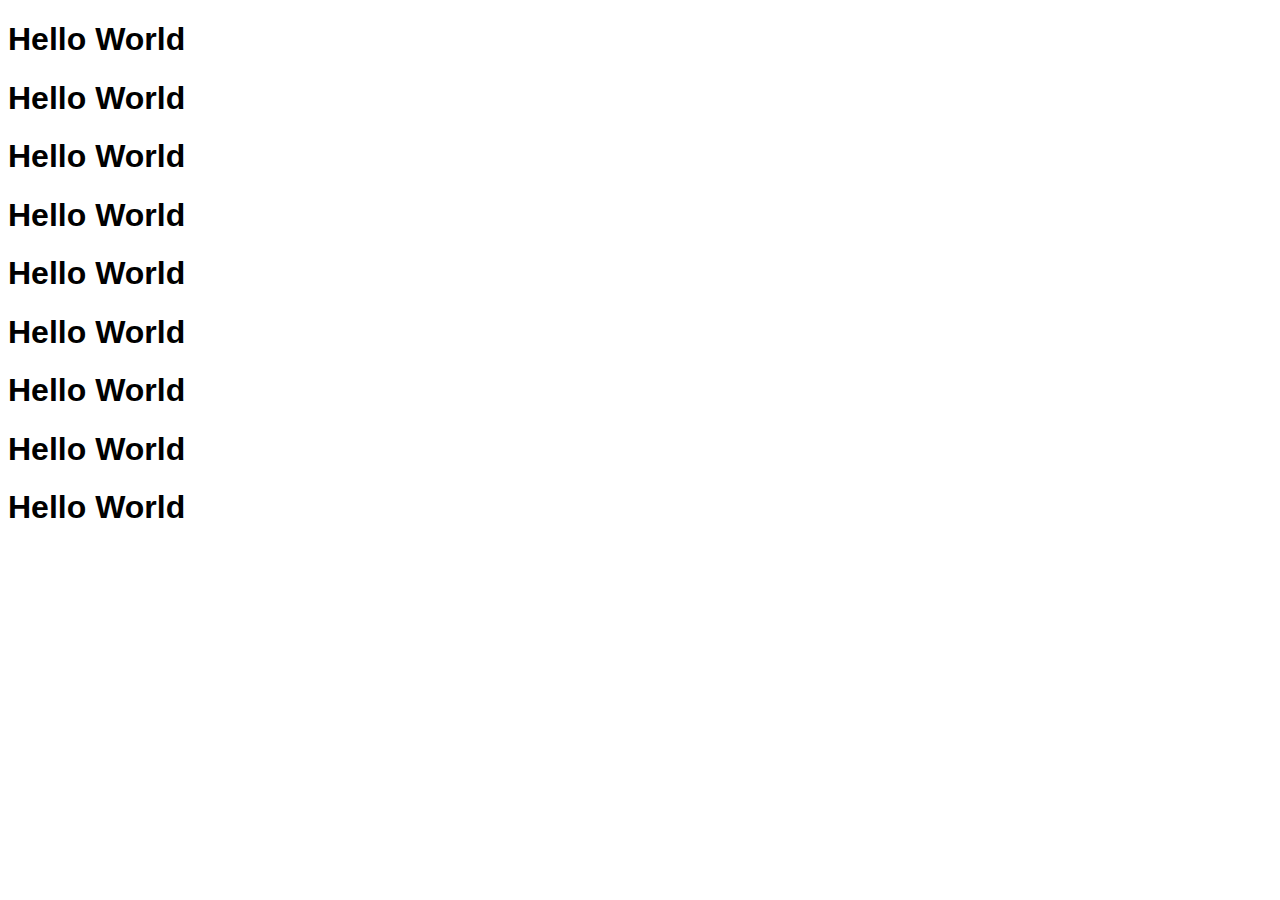
<file: JS_part3/index.html>
<!DOCTYPE html>
<html lang="en">
<head>
    <meta charset="UTF-8">
    <meta name="viewport" content="width=device-width, initial-scale=1.0">
    <!-- <script src="./2_callbacks_in_general.js" defer></script> -->
    <!-- <script src="./3_callbacks_in_asynchronous.js" defer></script> -->
    <!-- <script src="./4_Promises_in_JS.js" defer></script> -->
    <script src="./5_callbackHell_to_flat_code.js" defer></script>
    <title>Document</title>
    <style>
        body{
            font-family: sans-serif;
        }
    </style>
</head>
<body>
    
    <h1 class="heading1">Hello World</h1>
    <h1 class="heading2">Hello World</h1>
    <h1 class="heading3">Hello World</h1>
    <h1 class="heading4">Hello World</h1>
    <h1 class="heading5">Hello World</h1>
    <h1 class="heading6">Hello World</h1>
    <h1 class="heading7">Hello World</h1>
    <h1 class="heading8">Hello World</h1>
    <h1 class="heading9">Hello World</h1>
</body>
</html>
</file>
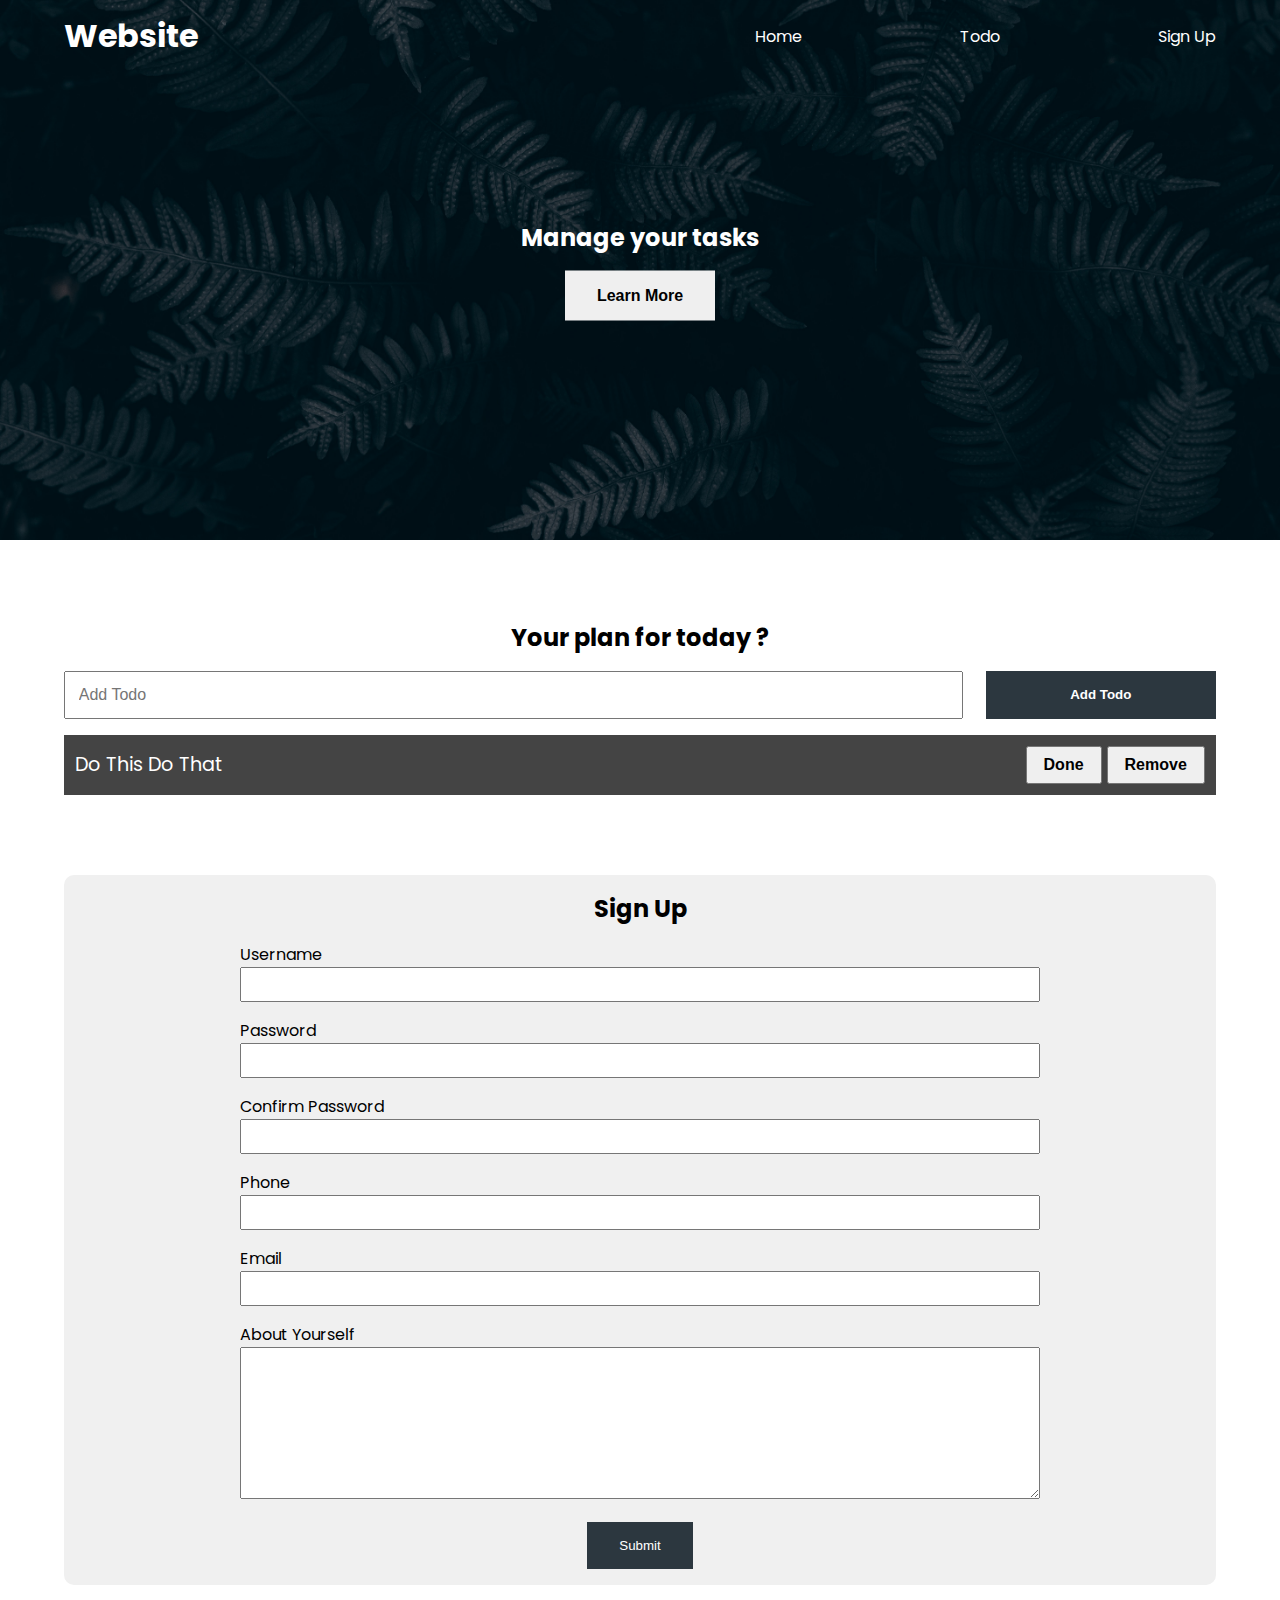
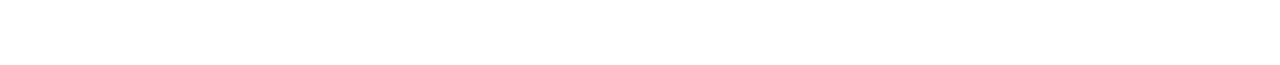
<file: DOM_TUTORIAL/TODO-LIST-Project/index.html>
<!DOCTYPE html>
<html lang="en">
  <head>
    <meta charset="UTF-8" />
    <meta http-equiv="X-UA-Compatible" content="IE=edge" />
    <meta name="viewport" content="width=device-width, initial-scale=1.0" />
    <link rel="stylesheet" href="./index.css" />
   
    <script src="./index.js" defer></script>
    <title>My Website</title>
  </head>
  <body>
    <header class="header">
      <nav class="nav container">
        <h1 class="logo">Website</h1>
        <ul class="nav-items">
          <li class="nav-item"><a href="#home">Home</a></li>
          <li class="nav-item"><a href="">Todo</a></li>
          <li class="nav-item"><a href="">Sign Up</a></li>
        </ul>
      </nav>
      <div class="headline">
        <h2 id="main-heading">
          Manage your tasks <span style="display: none">Hello</span>
        </h2>
        <button class="btn btn-headline">Learn More</button>
      </div>
    </header>

    <section class="section-todo container">
      <h2>Your plan for today ?</h2>
      <!-- todo form  -->
      <form class="form-todo">
        <input type="text" name="" id="" placeholder="Add Todo" />
        <input type="submit" value="Add Todo" class="btn" />
      </form>

      <ul class="todo-list">
        <li>
          <span class="text">Do this do that</span>
          <div class="todo-buttons">
            <button class="todo-btn done">Done</button>
            <button class="todo-btn remove">Remove</button>
          </div>
        </li>
      </ul>
    </section>

    <section class="section-signup container">
      <h2>Sign Up</h2>
      <form class="signup-form">
        <div class="form-group">
          <label for="username">Username</label>
          <input type="text" name="username" id="username" />
        </div>
        <div class="form-group">
          <label for="password">Password</label>
          <input type="password" name="password" id="password" />
        </div>
        <div class="form-group">
          <label for="confirmPassword">Confirm Password</label>
          <input type="password" name="confirmPassword" id="confirmPassword" />
        </div>
        <div class="form-group">
          <label for="phone">Phone</label>
          <input type="text" name="phone" id="phone" />
        </div>
        <div class="form-group">
          <label for="email">Email</label>
          <input type="email" name="email" id="email" />
        </div>
        <div class="form-group">
          <label for="about">About Yourself</label>
          <textarea name="about" id="about" cols="30" rows="10"></textarea>
        </div>
        <button type="submit" class="btn signup-btn">Submit</button>
      </form>
    </section>
  </body>
</html>
</file>
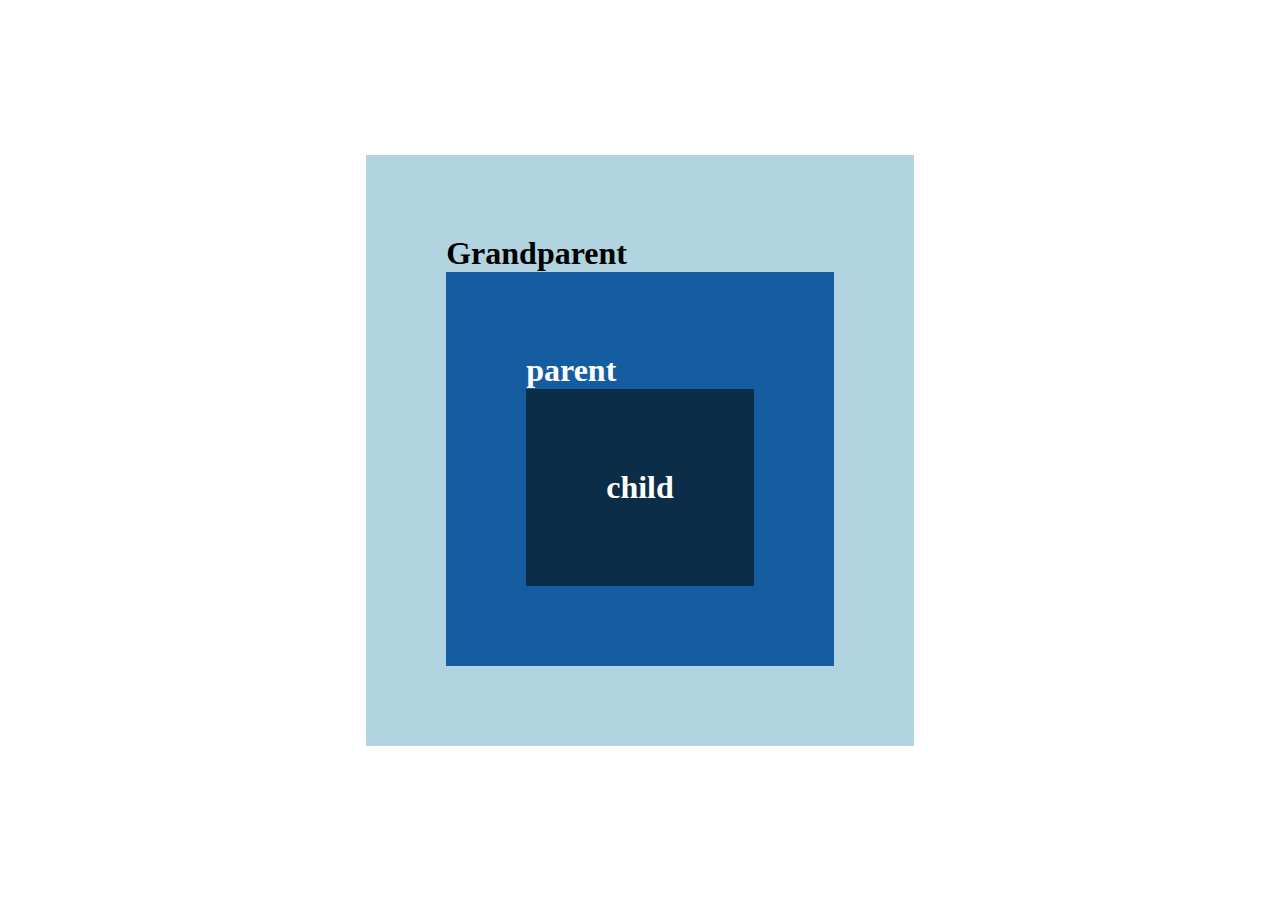
<file: DOM_TUTORIAL/event_bubbling_capturing.html>
<!DOCTYPE html>
<html lang="en">
<head>
    <meta charset="UTF-8">
    <meta name="viewport" content="width=device-width, initial-scale=1.0">
    <link rel="stylesheet" href="./evnt_bubb_cap.css">
    <title>Event Bubbling | Capturing  | and Delegation</title>
    <script src="./event_bub_cap.js" defer></script>
</head>
<body>

    <main>
        <div class="grand-parent box" >
            Grandparent
            <div class="parent box">
                parent
                <div class="child box">child</div>
                
            </div>
        </div>
    </main>
    
</body>
</html>
</file>
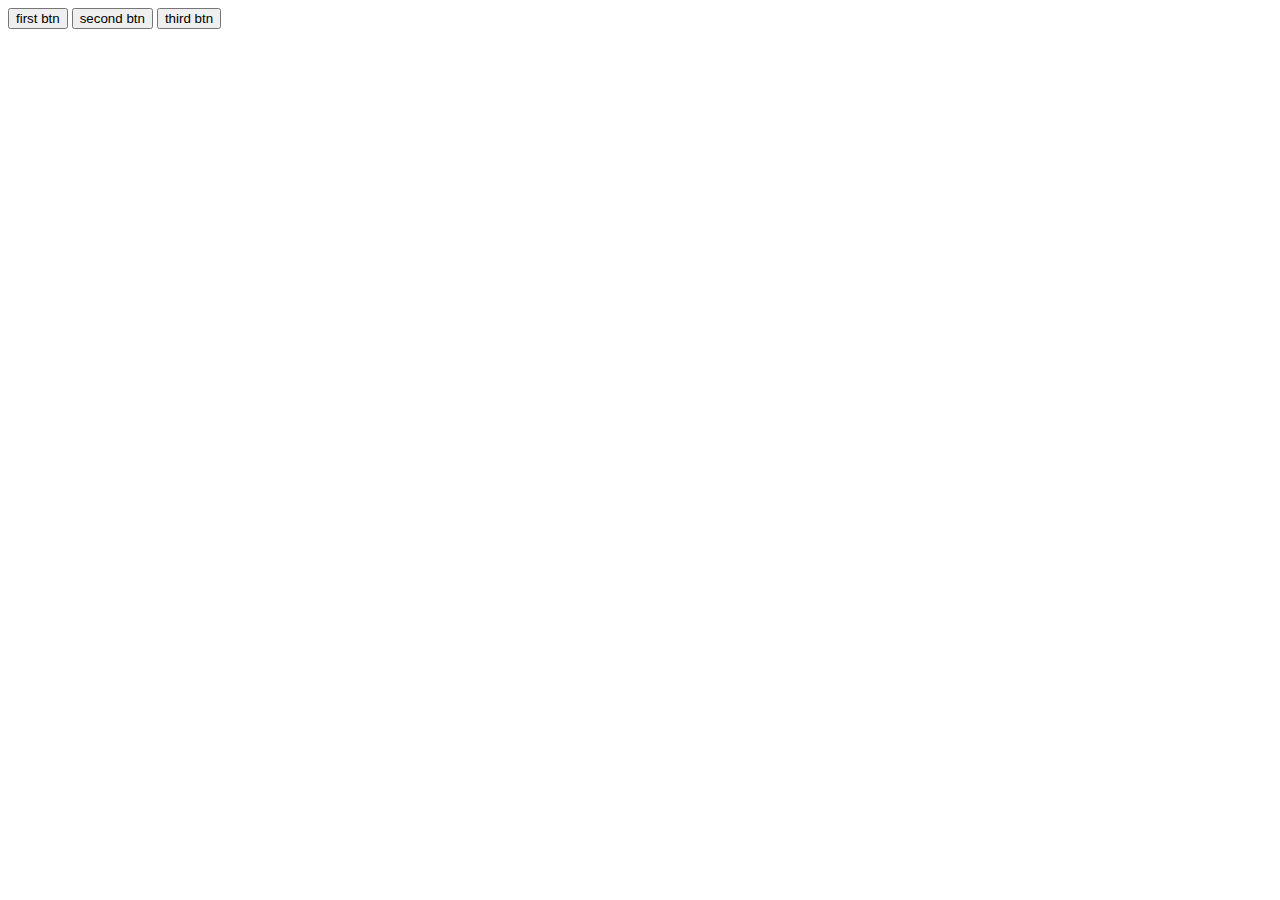
<file: DOM_TUTORIAL/events.html>
<!DOCTYPE html>
<html lang="en">
<head>
    <meta charset="UTF-8">
    <meta name="viewport" content="width=device-width, initial-scale=1.0">
    <script src="./events.js" defer></script>
    <title>Document</title>
</head>
<body>
    <div class="my-button">
        <button id="one">first btn</button>
        <button id="two">second btn</button>
        <button id="three">third btn</button>
    </div>
    
</body>
</html>
</file>
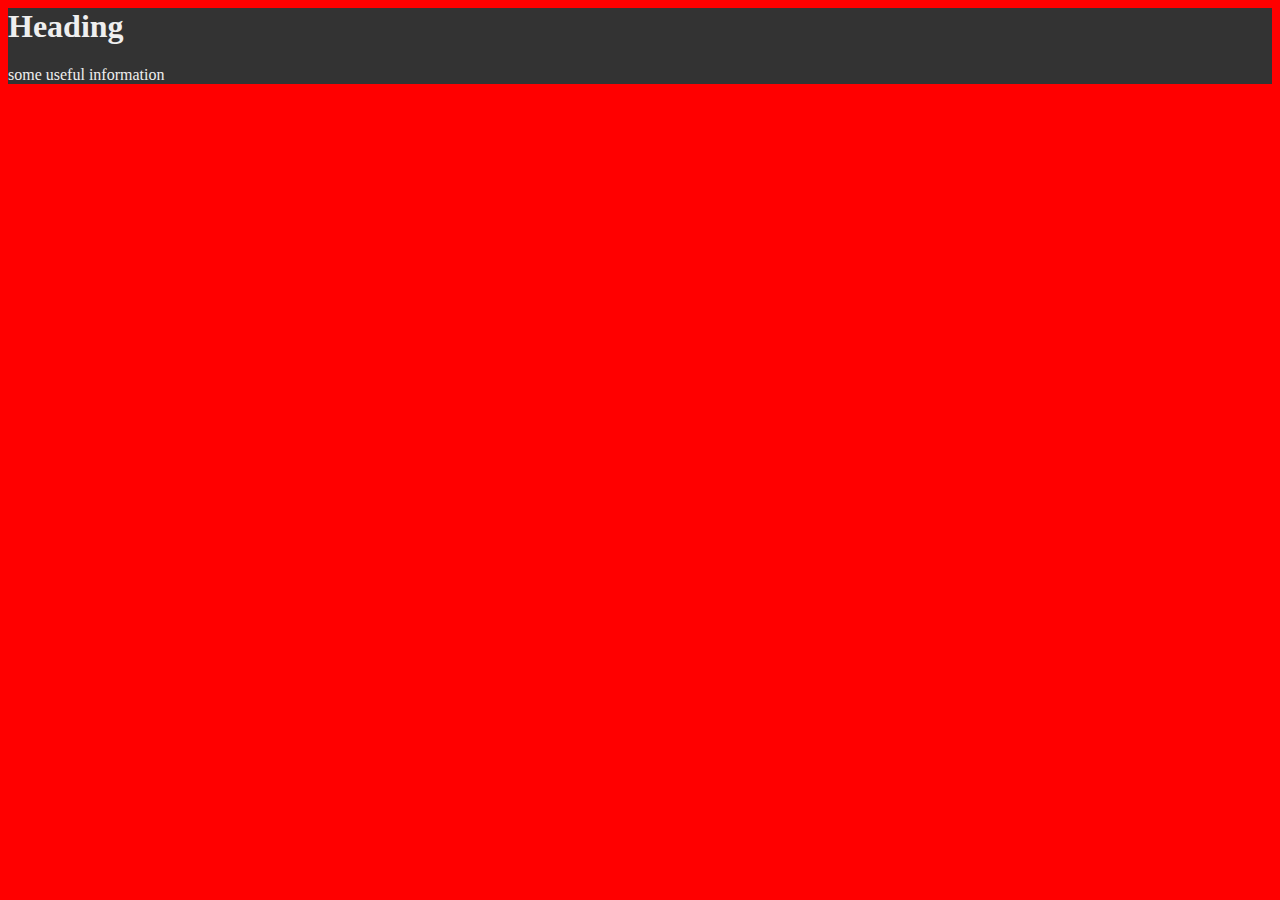
<file: DOM_TUTORIAL/index2.html>
<html>
<html lang="en">
<head>
    <meta charset="UTF-8">
    <meta name="viewport" content="width=device-width, initial-scale=1.0">
    <title>DOM Traversing</title>
    <script src="./index2.js" defer></script>
    <!-- <style>
        *{
            white-space: normal;  // it is deafult 
            white-space: pre; // it will show spaces in the page 
        }
    </style> -->
</head>
<body>
    <div class="container">
        <h1>Heading</h1>
        <p>some useful information </p>
    </div>
</body> 
</html>
</file>
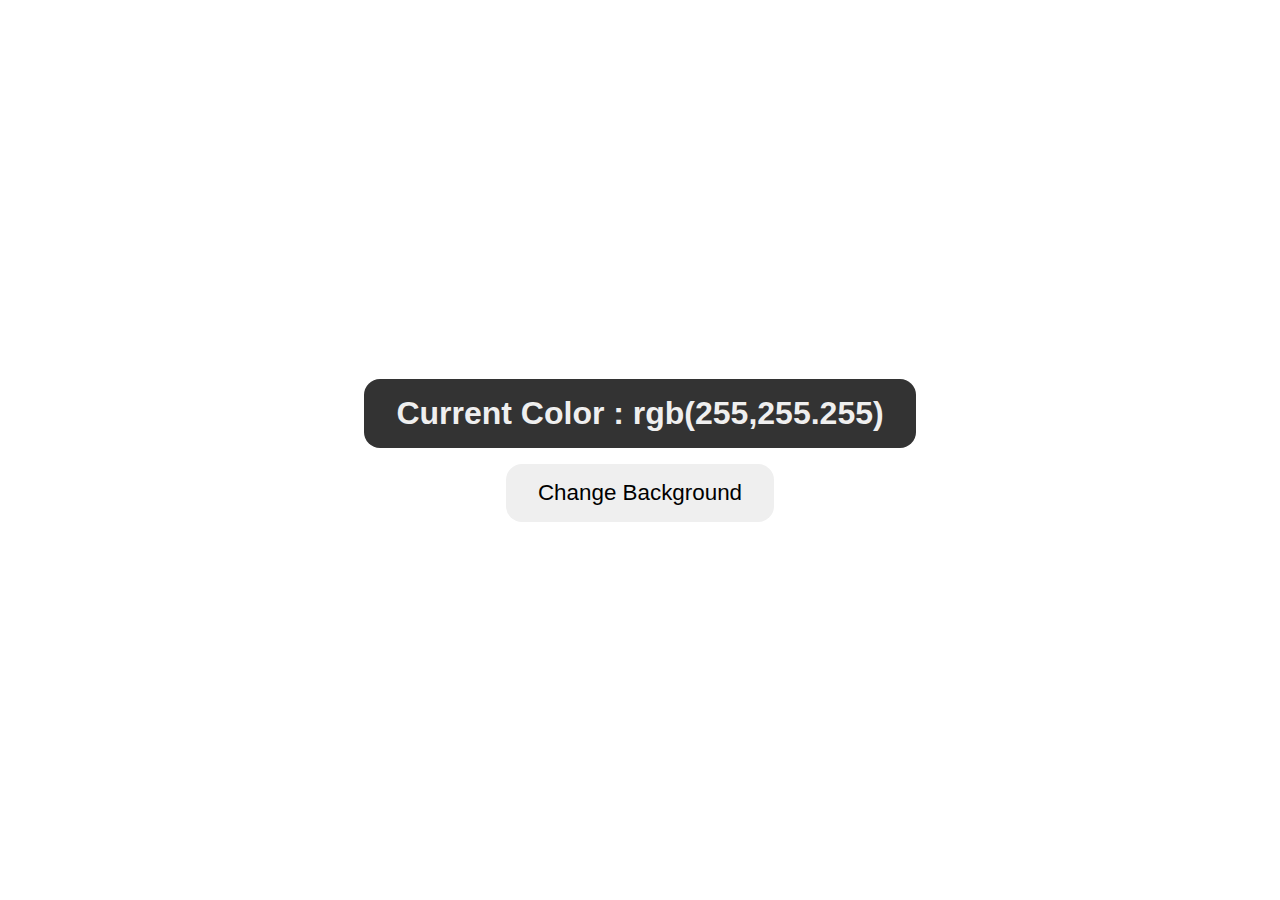
<file: DOM_TUTORIAL/practice1_random_color_generator.html>
<!DOCTYPE html>
<html lang="en">
<head>
    <meta charset="UTF-8">
    <meta name="viewport" content="width=device-width, initial-scale=1.0">
    <link rel="stylesheet" href="./practice1_random_color_generator.css">
    <script src="./practice1_random_color_generator.js
    " defer></script>
    <title>Random Color generator</title>
</head>
<body>
    <main>

        <div class="container">
        <h1> Current Color : <span class="current-color"> rgb(255,255.255)</span></h1>    
        <button>Change Background</button>
        </div>
    </main>
        
</body>
</html>
</file>
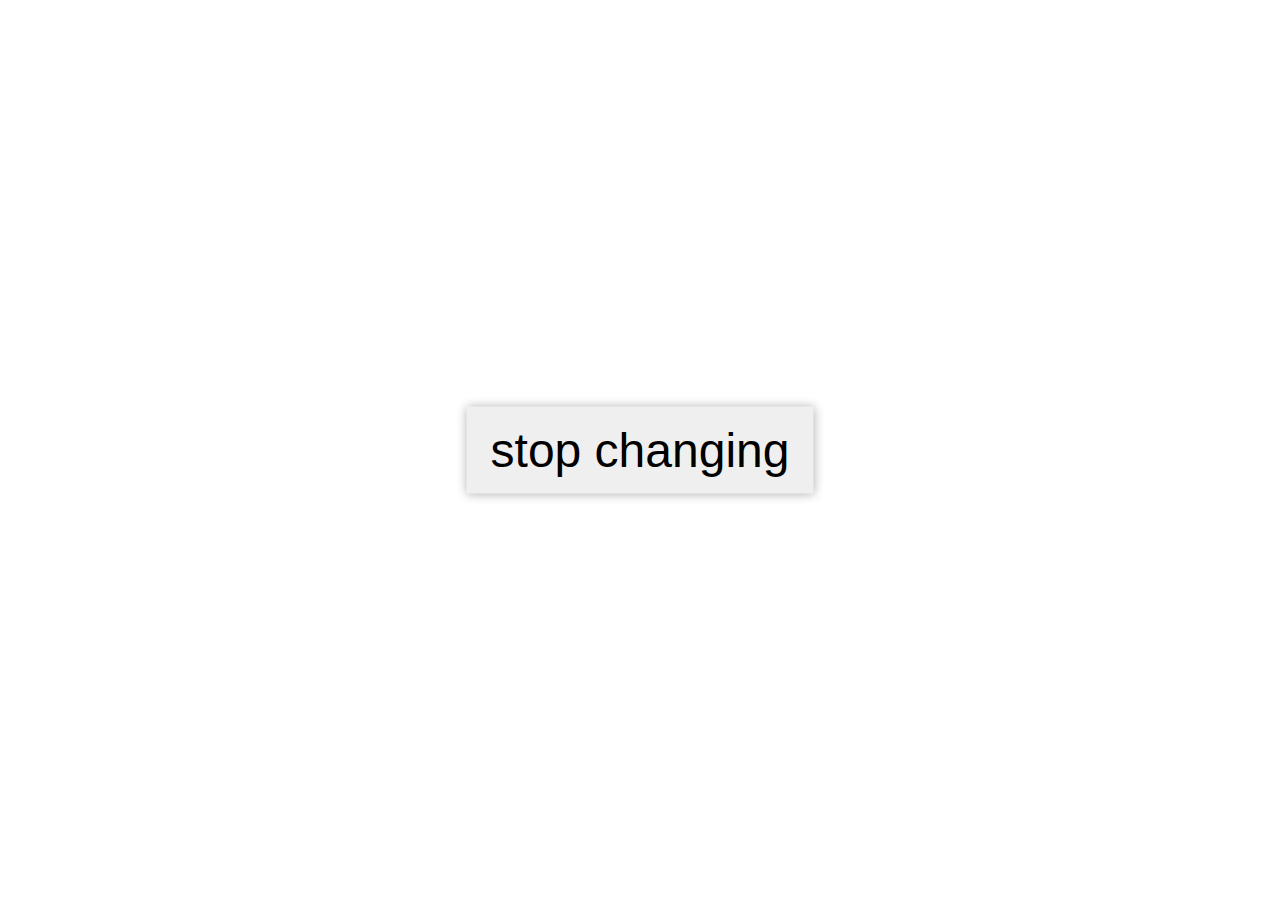
<file: JS_part3/setInterval.html>
<!DOCTYPE html>
<html lang="en">
<head>
    <meta charset="UTF-8">
    
    <meta name="viewport" content="width=device-width, initial-scale=1.0">
    <link rel="stylesheet" href="./setInterval.css">
    <script src="./setInterval.js" defer></script>
    <title>Document</title>
</head>
<body>
    <button> stop changing </button>
</body>
</html>
</file>
<file: DOM_TUTORIAL/TODO-LIST-Project/index.css>
@import url("https://fonts.googleapis.com/css2?family=Poppins:wght@200;300;400;500;600;700&display=swap");

* {
  box-sizing: border-box;
  padding: 0;
  margin: 0;
}

body {
  font-family: "Poppins", sans-serif;
}

a {
  text-decoration: none;
  color: white;
}

.header {
  position: relative;
  min-height: 60vh;
  background: url("./bg-image.jpg");
  background-position: center;
  background-repeat: no-repeat;
  background-size: cover;
  color: white;
}
.bg-dark {
  background: #000;
  color: #eee;
}

.container {
  max-width: 1200px;
  margin: auto;
  width: 90%;
}
.nav {
  min-height: 8vh;
  display: flex;
  justify-content: space-between;
  align-items: center;
}

.nav-items {
  width: 40%;
  display: flex;
  list-style-type: none;
  justify-content: space-between;
}
.headline {
  text-align: center;
  position: absolute;
  top: 50%;
  left: 50%;
  transform: translate(-50%, -50%);
}

.btn {
  display: inline-block;
  outline: none;
  border: none;
  cursor: pointer;
}

.btn-headline {
  padding: 1rem 2rem;
  font-size: 1rem;
  margin-top: 1rem;
  font-weight: 600;
}

.section-todo {
  margin-top: 5rem;
  text-align: center;
}

.form-todo {
  min-height: 5vh;
  display: flex;
  justify-content: space-between;
  margin-top: 1rem;
}

.form-todo input {
  min-height: 100%;
}
.form-todo input[type="text"] {
  width: 78%;
  padding: 0.8rem;
  font-size: 1rem;
  font-weight: 400;
}
.form-todo input[type="submit"] {
  width: 20%;
  background: rgb(44, 55, 63);
  color: white;
  font-weight: bold;
}
.todo-list {
  text-align: left;
  font-size: 1.2rem;
  list-style-type: none;
}
.todo-list li {
  padding: 0.7rem;
  background: #444;
  color: white;
  margin-top: 1rem;
  text-transform: capitalize;
  display: flex;
  justify-content: space-between;
  align-items: center;
}
.todo-btn {
  /* min-height: 100%; */
  padding: 0.5rem 1rem;
  font-size: 1rem;
  font-weight: bold;
  cursor: pointer;
}
.section-signup {
  margin: 5rem auto;
  text-align: center;
  background: rgb(240, 240, 240);
  border-radius: 10px;
  padding: 1rem;
}

.signup-form {
  max-width: 800px;
  width: 95%;
  text-align: left;
  margin: auto;
}
.signup-form label {
  display: block;
}

.signup-form input {
  display: block;
  width: 100%;
  padding: 0.5rem;
}
.form-group {
  margin-top: 1rem;
}
.signup-form textarea {
  width: 100%;
}
.signup-btn {
  background: rgb(44, 55, 63);
  color: white;
  padding: 1rem 2rem;
  display: block;
  margin: auto;
  margin-top: 1rem;
}
</file>
<file: DOM_TUTORIAL/evnt_bubb_cap.css>
*{
    padding: 0;
    margin: 0;
    box-sizing: border-box;
}
body{
    font: arial,sans-serif;
}
main{
    display: flex;
    justify-content: center;
    align-items: center;
    height: 100vh;
}
.box{
    min-width: 100px;
    min-height: 100px;
    padding: 5rem;
    color: white;
    font-weight: bold;
    font-size: 2rem;
    cursor: pointer;
}
.grand-parent{
    background:#b1d4e0;
    color: black;
}
.parent{
    background: #145da0;

}
.child{
    background: #0c2d48;
}
</file>
<file: DOM_TUTORIAL/practice1_random_color_generator.css>
*{
    box-sizing: border-box;
    padding: 0;
    margin: 0;
}

body{
    font-family:arial,sans-serif;
}
main{
    min-height: 100vh;
    display: flex;
    justify-content: center;
    align-items: center;
    text-align: center;
}

h1{
    padding: 1rem 2rem;
    background-color: #333;
    color: #efefef;
    border-radius: 1rem;
}

button{
    padding: 1rem 2rem;
    font-size:1.4rem;
    border-radius: 1rem;
    cursor: pointer;
    margin-top: 1rem;
    border: none;
    outline: none;
    transition: background 0.4s;
}
button:hover{
    background: rgb(214, 214, 214);
}
</file>
<file: JS_part3/setInterval.css>
button{
    position: absolute;
    top: 50%;
    left: 50%;
    transform: translate(-50% , -50%);
    padding: 1rem 1.5rem;
    border: none;
    outline: none;
    cursor: pointer;
    font-size: 3rem;
    box-shadow: 0px 0px 10px rgba(0, 0  ,0, 0.322) ;
    transition: all 0.5s;
}
button:hover{
    box-shadow: 0px 0px 15px rgba(0, 0  ,0, 0.438) ;
}
</file>
